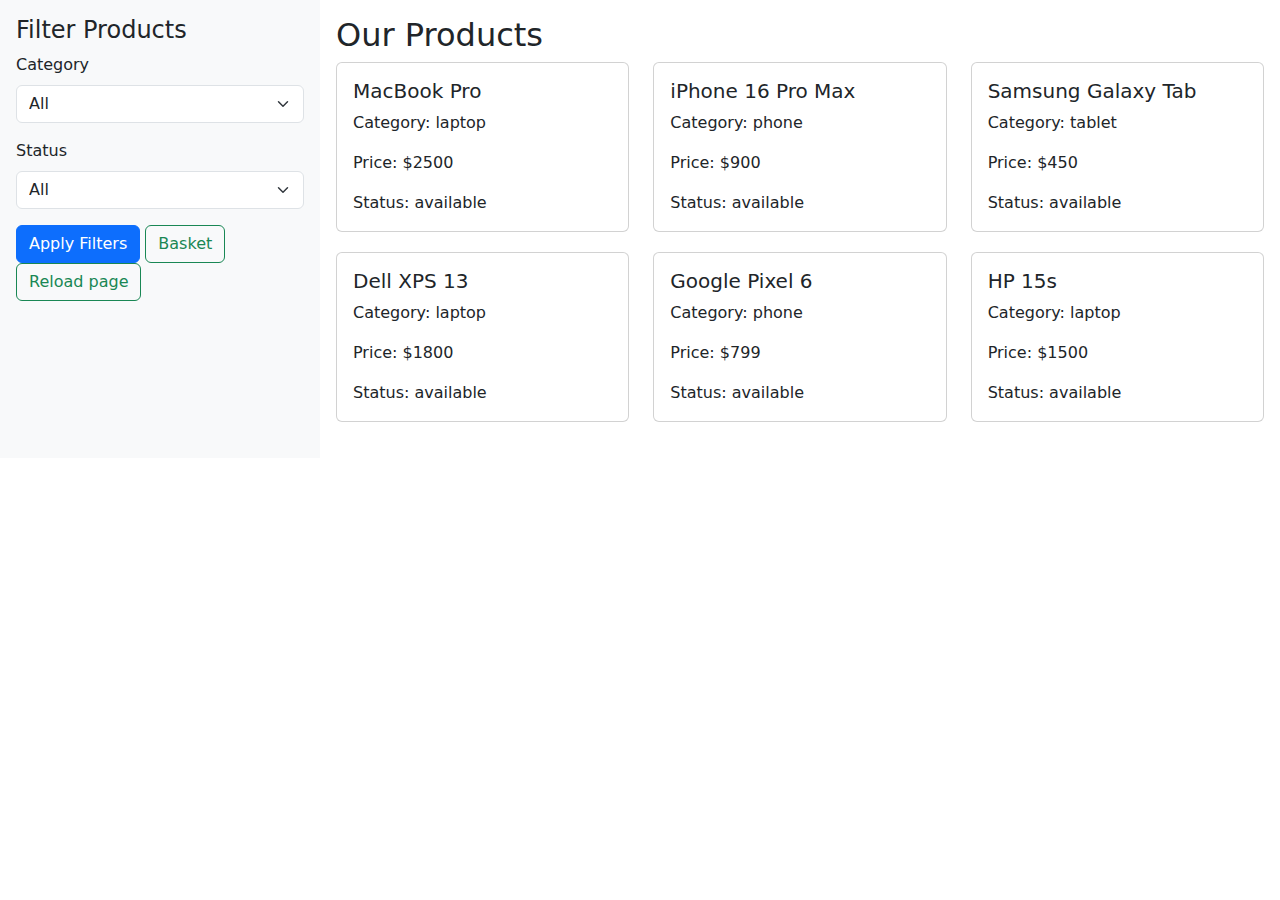
<file: index.html>
<!DOCTYPE html>
<html lang="en">
  <head>
    <meta charset="UTF-8" />
    <meta name="viewport" content="width=device-width, initial-scale=1.0" />
    <link rel="icon" href="./img/storefront-outline.svg" type="image/x-icon" />
    <link href="https://cdn.jsdelivr.net/npm/bootstrap@5.3.0/dist/css/bootstrap.min.css" rel="stylesheet" />
    <link rel="stylesheet" href="style.css" />
    <title>Simple demo store</title>
  </head>
  <body>
    <div class="container-fluid">
      <div class="row">
        <aside class="col-md-3 bg-light p-3">
          <h4>Filter Products</h4>
          <div class="mb-3">
            <label for="categoryFilter" class="form-label">Category</label>
            <select id="categoryFilter" class="form-select">
              <option value="all">All</option>
              <option value="laptop">Laptop</option>
              <option value="phone">Phone</option>
              <option value="tablet">Tablet</option>
            </select>
          </div>
          <div class="mb-3">
            <label for="statusFilter" class="form-label">Status</label>
            <select id="statusFilter" class="form-select">
              <option value="all">All</option>
              <option value="available">Available</option>
              <option value="sold out">Sold Out</option>
            </select>
          </div>
          <button class="btn btn-primary" onclick="filterProducts()">
            Apply Filters
          </button>
          <a href="basket/index.html"
            ><button type="button" class="btn btn-outline-success">
              Basket
            </button></a>
          <button class="btn btn-outline-success" onclick="window.location.reload()">Reload page</button>
        </aside>
        <main class="col-md-9 p-3">
          <h2>Our Products</h2>
          <div id="product-list" class="row"></div>
        </main>
      </div>
    </div>

    <script src="index.js"></script>
  </body>
</html>
</file>
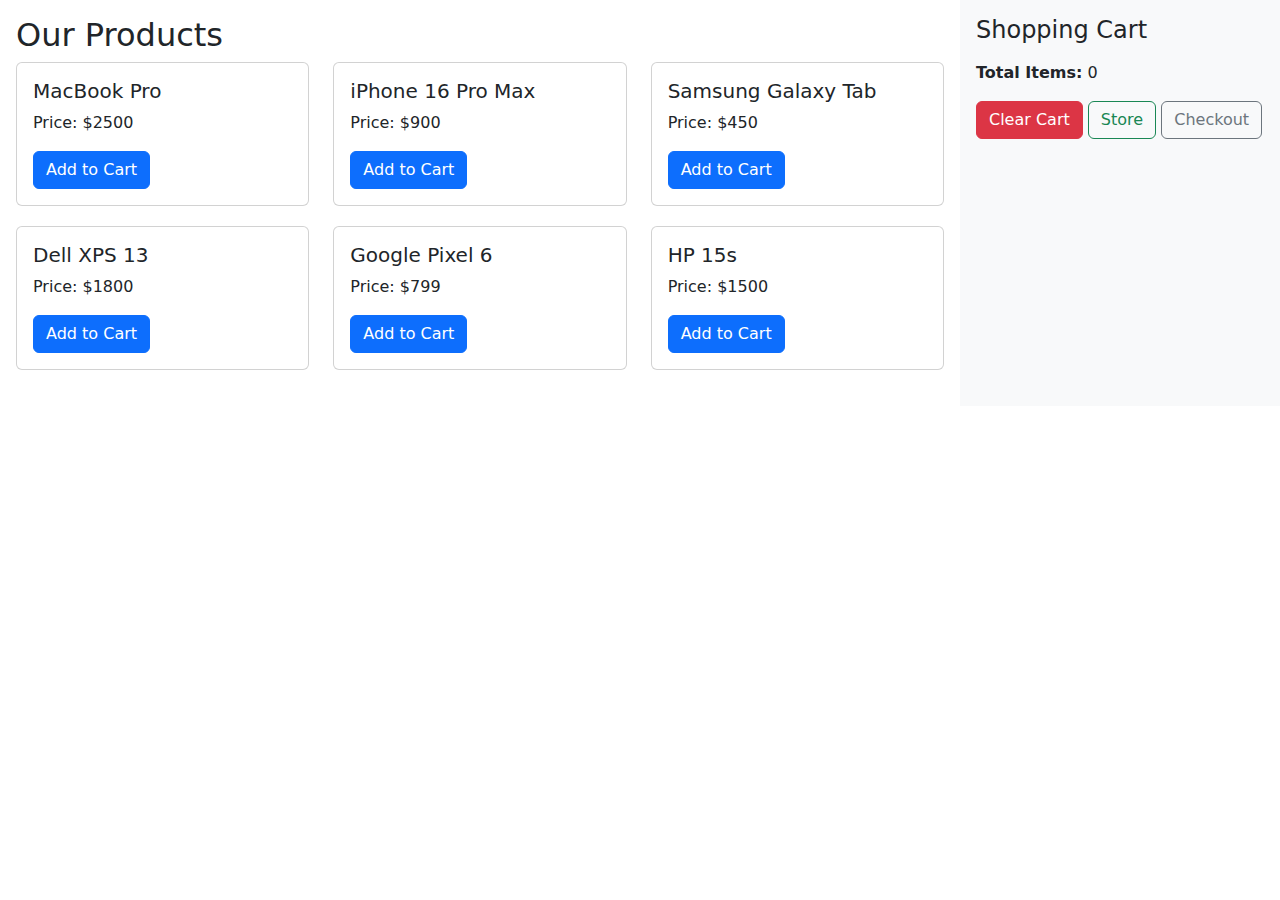
<file: basket/index.html>
<!DOCTYPE html>
<html lang="en">
<head>
    <meta charset="UTF-8">
    <meta name="viewport" content="width=device-width, initial-scale=1.0">
    <link rel="icon" href="../img/basket-outline.svg" type="image/x-icon">
    <link href="https://cdn.jsdelivr.net/npm/bootstrap@5.3.0/dist/css/bootstrap.min.css" rel="stylesheet">
    <link rel="stylesheet" href="style.css">
    <title>Basket</title>
</head>
<body>

    <div class="container-fluid">
        <div class="row">
            <main class="col-md-9 p-3">
                <h2>Our Products</h2>
                <div id="product-list" class="row"></div>
            </main>
            <aside class="col-md-3 bg-light p-3">
                <h4>Shopping Cart</h4>
                <div id="cart-items" class="mb-3"></div>
                <p><strong>Total Items:</strong> <span id="cart-count">0</span></p>
                <button class="btn btn-danger" onclick="clearCart()">Clear Cart</button>
                <a href="javascript:history.back()"><button type="button" class="btn btn-outline-success">Store</button></a>
                <a href="../checkout/index.html"><button type="button" class="btn btn-outline-secondary">Checkout</button></a>
            </aside>
        </div>
    </div>

    <script src="index.js"></script>
</body>
</html>
</file>
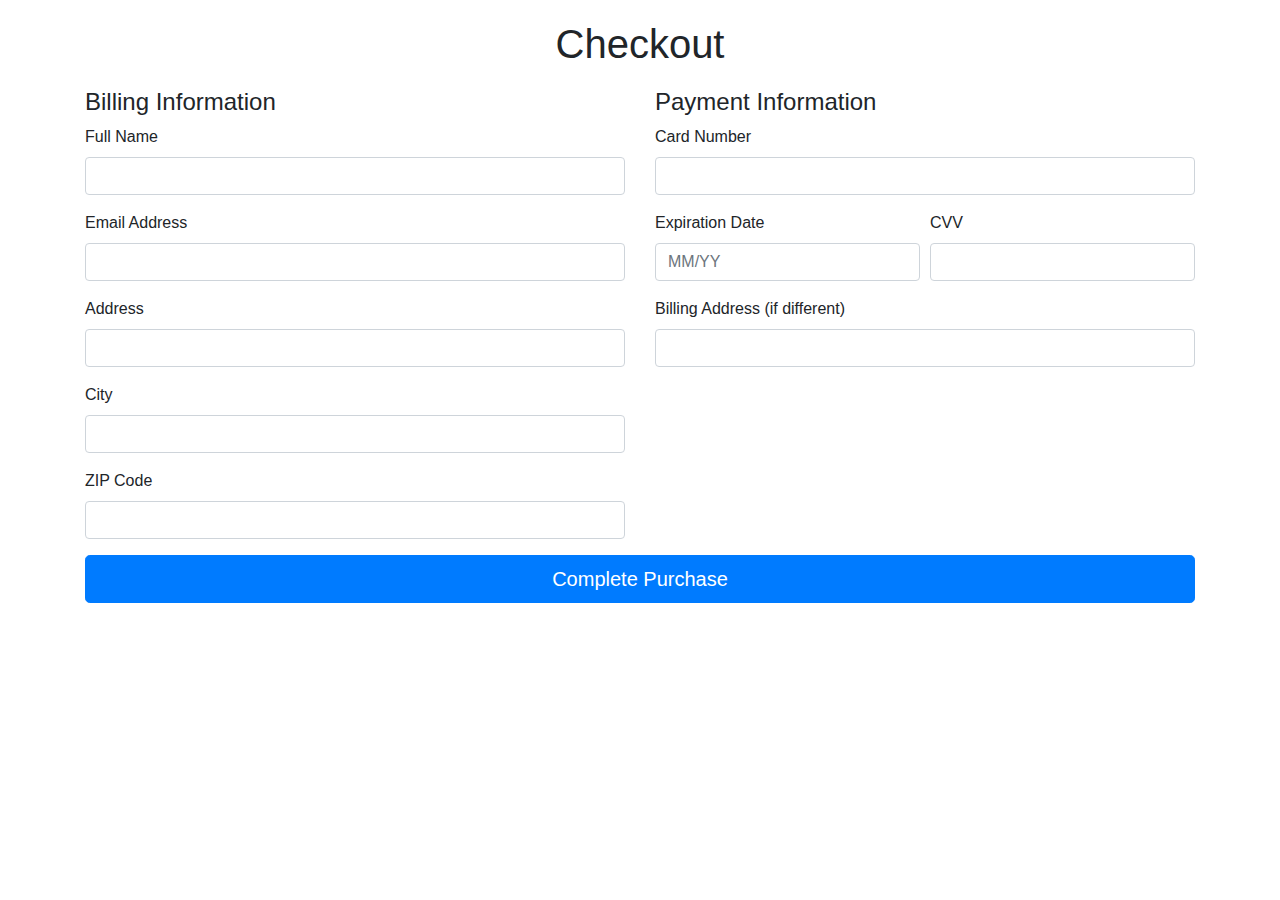
<file: checkout/index.html>
<!DOCTYPE html>
<html lang="en">
  <head>
    <meta charset="UTF-8" />
    <meta name="viewport" content="width=device-width, initial-scale=1.0" />
    <link rel="shortcut icon" href="../img/bag-check-outline.svg" type="image/x-icon"/>
    <link rel="stylesheet"  href="https://stackpath.bootstrapcdn.com/bootstrap/4.5.2/css/bootstrap.min.css"/>
    <link rel="stylesheet" href="style.css" />
    <title>Checkout</title>
  </head>
  <body>
    <div class="container">
      <h1 class="checkout-header text-center">Checkout</h1>

      <form>
        <div class="row">
          <div class="col-md-6">
            <h4>Billing Information</h4>
            <div class="form-group">
              <label for="fullName">Full Name</label>
              <input type="text" class="form-control" id="fullName" />
            </div>
            <div class="form-group">
              <label for="email">Email Address</label>
              <input type="email" class="form-control" id="email" />
            </div>
            <div class="form-group">
              <label for="address">Address</label>
              <input type="text" class="form-control" id="address" />
            </div>
            <div class="form-group">
              <label for="city">City</label>
              <input type="text" class="form-control" id="city" />
            </div>
            <div class="form-group">
              <label for="zip">ZIP Code</label>
              <input type="password" class="form-control" id="zip" />
            </div>
          </div>

          <div class="col-md-6">
            <h4>Payment Information</h4>
            <div class="form-group">
              <label for="cardNumber">Card Number</label>
              <input type="number" class="form-control" id="cardNumber" />
            </div>
            <div class="form-row">
              <div class="form-group col-md-6">
                <label for="expDate">Expiration Date</label>
                <input type="text" class="form-control" id="expDate" placeholder="MM/YY" />
              </div>
              <div class="form-group col-md-6">
                <label for="cvv">CVV</label>
                <input type="password" class="form-control" id="cvv" />
              </div>
            </div>
            <div class="form-group">
              <label for="billingAddress">Billing Address (if different)</label>
              <input type="text" class="form-control" id="billingAddress" />
            </div>
          </div>
        </div>

        <button type="submit" class="btn btn-primary btn-lg btn-block"> Complete Purchase </button>
      </form>
    </div>
  </body>
</html>
</file>
<file: style.css>
#product-list .card {
    margin-bottom: 20px;
}
</file>
<file: basket/style.css>
#product-list .card {
    margin-bottom: 20px;
}



#cart-items .cart-item {
    display: flex;
    justify-content: space-between;
    align-items: center;
    padding: 5px 0;
    border-bottom: 1px solid #ccc;
}
</file>
<file: checkout/style.css>
body {
    padding: 20px;
}


.checkout-header {
    margin-bottom: 20px;
}
</file>
